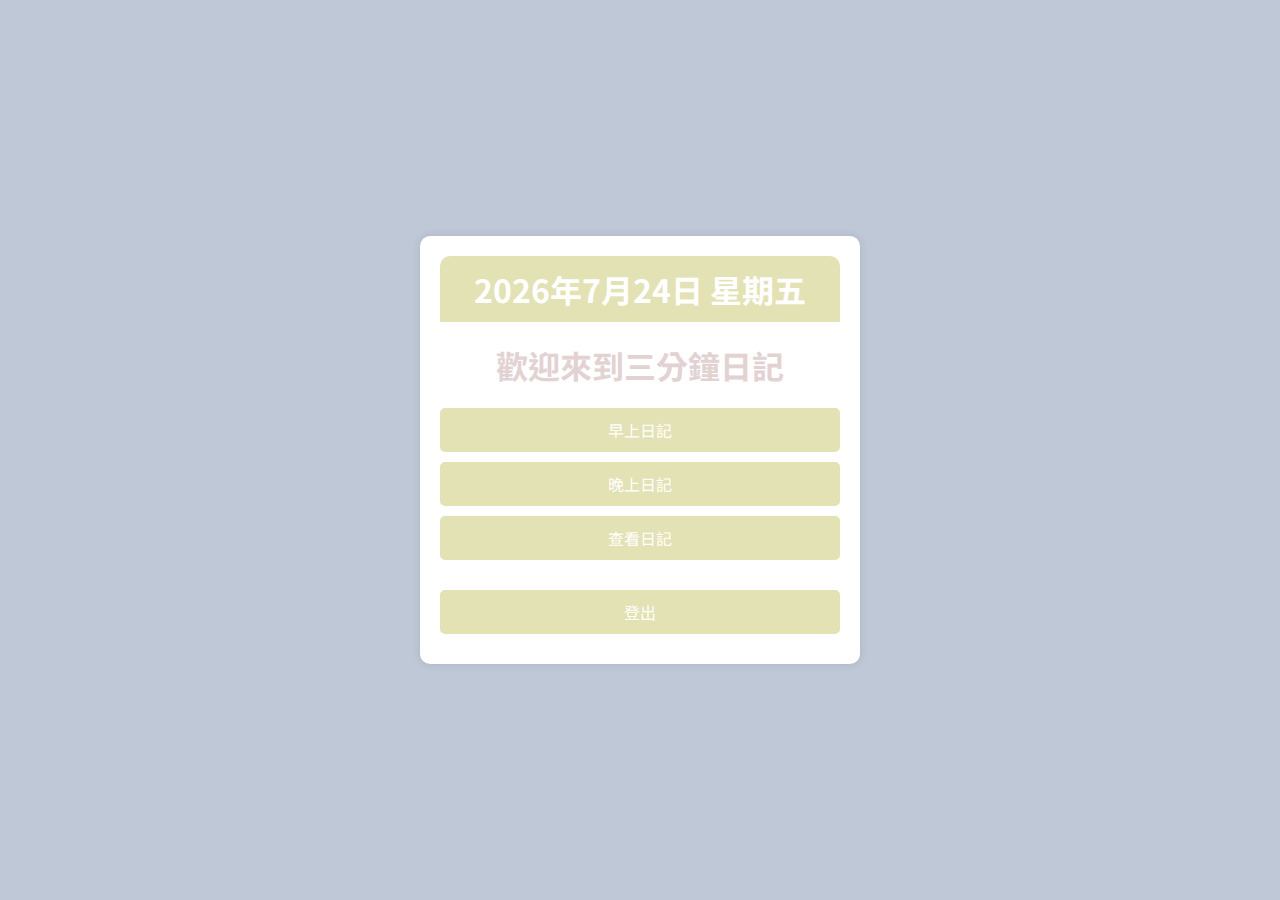
<file: 三分鐘日記/index.html>
<!DOCTYPE html>
<html lang="zh-TW">
<head>
    <meta charset="UTF-8">
    <meta name="viewport" content="width=device-width, initial-scale=1.0">
    <title>首頁 - 三分鐘日記</title>
    <link rel="stylesheet" href="style.css">
    <link href="https://fonts.googleapis.com/css2?family=Noto+Sans+TC:wght@400;700&display=swap" rel="stylesheet">
    <script>
        document.addEventListener("DOMContentLoaded", function() {
            fetch('check_diary_status.php')
                .then(response => response.json())
                .then(data => {
                    if (data.morning_written) {
                        document.getElementById('morning-icon').style.display = 'inline';
                    }
                    if (data.evening_written) {
                        document.getElementById('evening-icon').style.display = 'inline';
                    }
                })
                .catch(error => console.error('Error:', error));

            // 顯示今日日期
            var today = new Date();
            var dateString = today.toLocaleDateString('zh-TW', { year: 'numeric', month: 'long', day: 'numeric', weekday: 'long' });
            document.getElementById('today-date').textContent = dateString;
        });
    </script>
</head>
<body>
    <div class="container">
        <div class="header">
            <h1 id="today-date" class="cute-date"></h1>
        </div>
        <h1>歡迎來到三分鐘日記</h1>
        
        <div class="buttons">
            <a href="record_morning.html" class="btn">
                早上日記 
                <img id="morning-icon" src="OK.png" alt="已經寫了" class="status-icon">
            </a>
            <a href="record_evening.html" class="btn">
                晚上日記
                <img id="evening-icon" src="OK.png" alt="已經寫了" class="status-icon">
            </a>
            <a href="view_diary.html" class="btn">查看日記</a>
        </div>

        <form action="logout.php" method="POST">
            <button type="submit" class="logout-btn">登出</button>
        </form>
    </div>
</body>
</html>
</file>
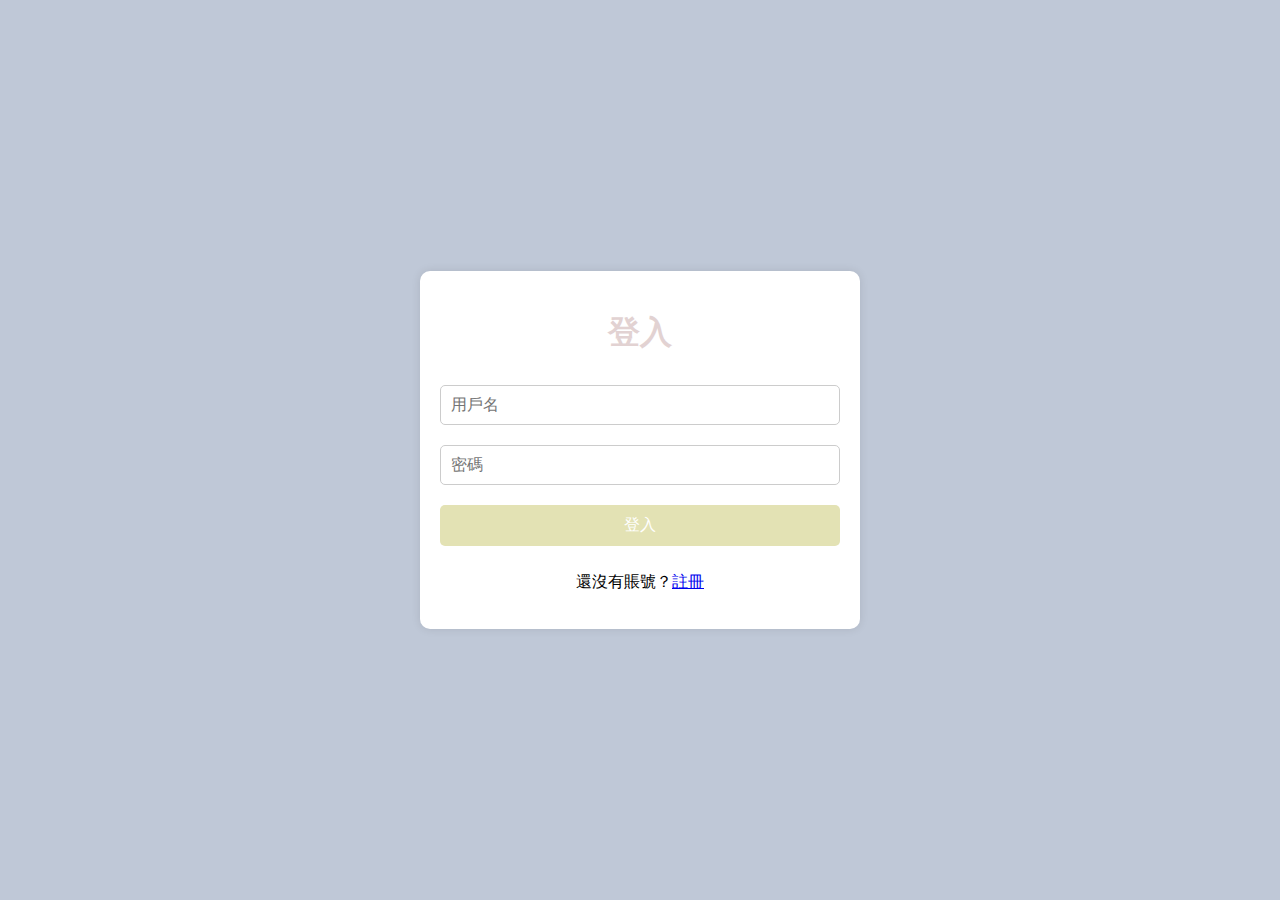
<file: 三分鐘日記/login.html>
<!DOCTYPE html>
<html lang="en">
<head>
    <meta charset="UTF-8">
    <meta name="viewport" content="width=device-width, initial-scale=1.0">
    <title>登入 - 三分鐘日記</title>
    <link rel="stylesheet" href="style.css">
</head>
<body>
    <div class="container">
        <h1>登入</h1>
        <form action="login.php" method="POST">
            <input type="text" name="username" placeholder="用戶名" required>
            <input type="password" name="password" placeholder="密碼" required>
            <button type="submit">登入</button>
        </form>
        <p>還沒有賬號？<a href="register.html">註冊</a></p>
    </div>
</body>
</html>
</file>
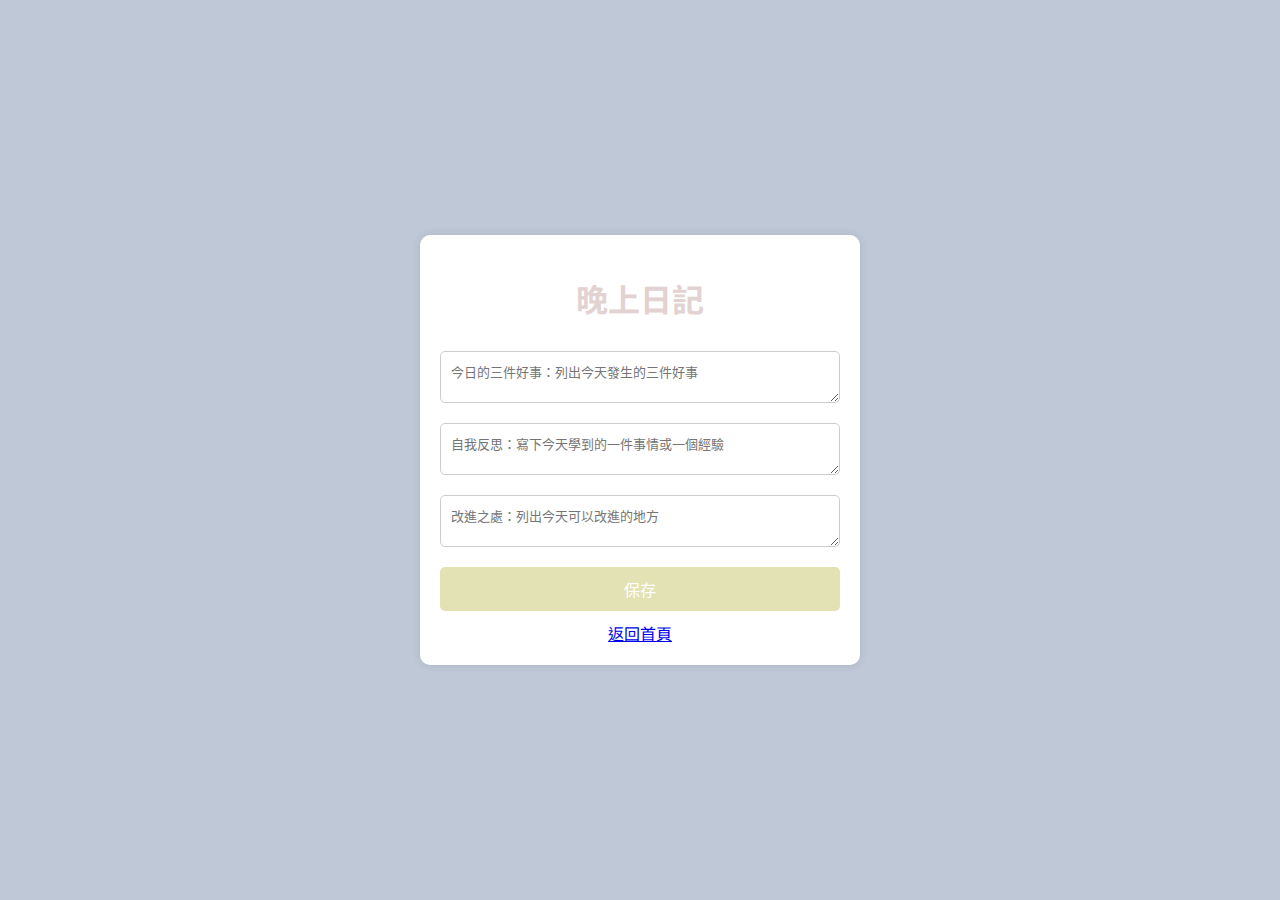
<file: 三分鐘日記/record_evening.html>
<!DOCTYPE html>
<html lang="zh-TW">
<head>
    <meta charset="UTF-8">
    <meta name="viewport" content="width=device-width, initial-scale=1.0">
    <title>晚上日記 - 三分鐘日記</title>
    <link rel="stylesheet" href="style.css">
    <link href="https://fonts.googleapis.com/css2?family=Noto+Sans+TC:wght@400;700&display=swap" rel="stylesheet">
</head>
<body>
    <div class="container">
        <h1>晚上日記</h1>
        <form action="save_evening_diary.php" method="POST">
            <textarea name="good_things" placeholder="今日的三件好事：列出今天發生的三件好事"></textarea>
            <textarea name="reflection" placeholder="自我反思：寫下今天學到的一件事情或一個經驗"></textarea>
            <textarea name="improvement" placeholder="改進之處：列出今天可以改進的地方"></textarea>
            <button type="submit">保存</button>
        </form>
        <a href="index.html">返回首頁</a>
    </div>
</body>
</html>
</file>
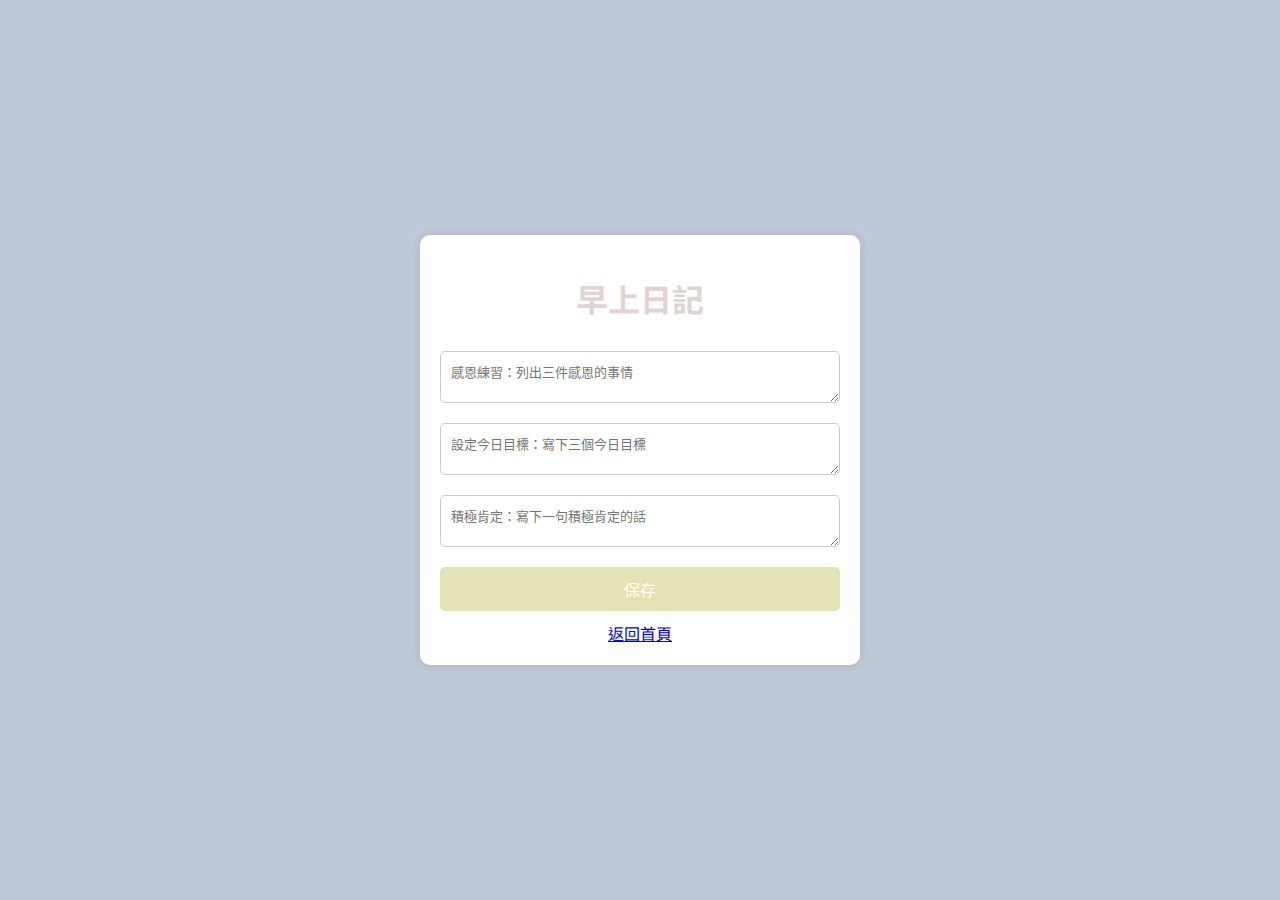
<file: 三分鐘日記/record_morning.html>
<!DOCTYPE html>
<html lang="zh-TW">
<head>
    <meta charset="UTF-8">
    <meta name="viewport" content="width=device-width, initial-scale=1.0">
    <title>早上日記 - 三分鐘日記</title>
    <link rel="stylesheet" href="style.css">
    <link href="https://fonts.googleapis.com/css2?family=Noto+Sans+TC:wght@400;700&display=swap" rel="stylesheet">
</head>
<body>
    <div class="container">
        <h1>早上日記</h1>
        <form action="save_morning_diary.php" method="POST">
            <textarea name="gratitude" placeholder="感恩練習：列出三件感恩的事情"></textarea>
            <textarea name="goals" placeholder="設定今日目標：寫下三個今日目標"></textarea>
            <textarea name="affirmation" placeholder="積極肯定：寫下一句積極肯定的話"></textarea>
            <button type="submit">保存</button>
        </form>
        <a href="index.html">返回首頁</a>
    </div>
</body>
</html>
</file>
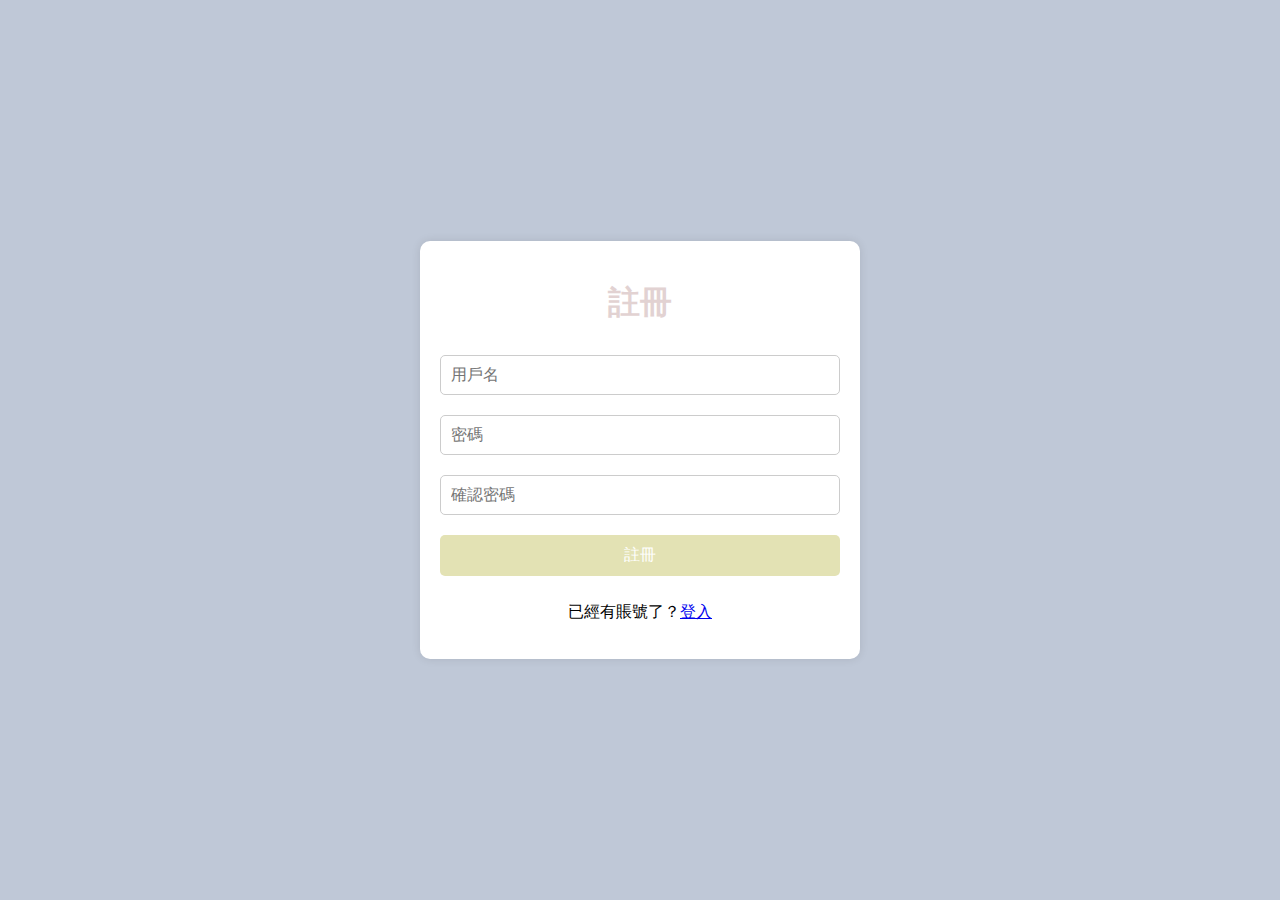
<file: 三分鐘日記/register.html>
<!DOCTYPE html>
<html lang="en">
<head>
    <meta charset="UTF-8">
    <meta name="viewport" content="width=device-width, initial-scale=1.0">
    <title>註冊 - 三分鐘日記</title>
    <link rel="stylesheet" href="style.css">
</head>
<body>
    <div class="container">
        <h1>註冊</h1>
        <form action="register.php" method="POST">
            <input type="text" name="username" placeholder="用戶名" required>
            <input type="password" name="password" placeholder="密碼" required>
            <input type="password" name="confirm_password" placeholder="確認密碼" required>
            <button type="submit">註冊</button>
        </form>
        <p>已經有賬號了？<a href="login.html">登入</a></p>
    </div>
</body>
</html>
</file>
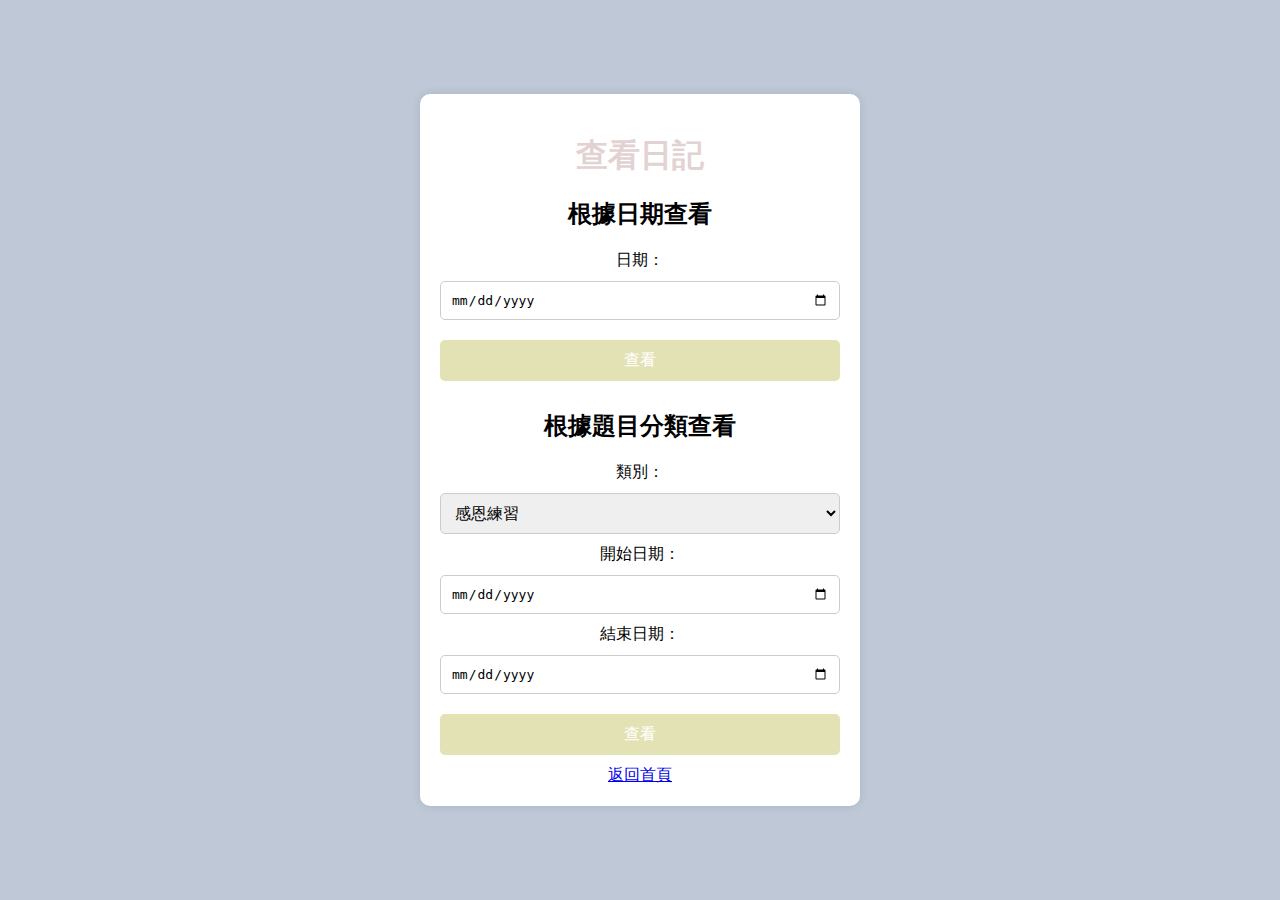
<file: 三分鐘日記/view_diary.html>
<!DOCTYPE html>
<html lang="en">
<head>
    <meta charset="UTF-8">
    <meta name="viewport" content="width=device-width, initial-scale=1.0">
    <title>查看日記 - 三分鐘日記</title>
    <link rel="stylesheet" href="style.css">
</head>
<body>
    <div class="container">
        <h1>查看日記</h1>

        <h2>根據日期查看</h2>
        <form action="view_diary.php" method="GET">
            <label for="date">日期：</label>
            <input type="date" name="date" required>
            <button type="submit" name="mode" value="date">查看</button>
        </form>

        <h2>根據題目分類查看</h2>
        <form action="view_diary.php" method="GET">
            <label for="category">類別：</label>
            <select name="category" required>
                <option value="gratitude">感恩練習</option>
                <option value="goals">今日目標</option>
                <option value="affirmation">積極肯定</option>
                <option value="good_things">今日的三件好事</option>
                <option value="reflection">自我反思</option>
                <option value="improvement">改進之處</option>
            </select>
            <label for="start_date">開始日期：</label>
            <input type="date" name="start_date" required>
            <label for="end_date">結束日期：</label>
            <input type="date" name="end_date" required>
            <button type="submit" name="mode" value="category">查看</button>
        </form>

        <a href="index.html">返回首頁</a>
    </div>
</body>
</html>
</file>
<file: 三分鐘日記/style.css>
body {
    font-family: 'Noto Sans TC', sans-serif;
    background-color: #BFC8D7;
    margin: 0;
    padding: 0;
    display: flex;
    justify-content: center;
    align-items: center;
    height: 100vh;
}

.container {
    width: 90%;
    max-width: 400px;
    padding: 20px;
    background-color: #ffffff;
    border-radius: 10px;
    box-shadow: 0 0 10px rgba(0, 0, 0, 0.1);
    text-align: center;
}

.header {
    background-color: #E3E2B4;
    padding: 10px;
    border-radius: 10px 10px 0 0;
}

h1 {
    color: #E2D2D2;
    margin: 20px 0;
}

.cute-date {
    font-size: 2em;
    color: #ffffff;
    margin: 0;
}

form {
    display: flex;
    flex-direction: column;
}

input, textarea, button, select {
    margin: 10px 0;
    padding: 10px;
    border: 1px solid #ccc;
    border-radius: 5px;
    font-size: 1em;
}

button {
    background-color: #E3E2B4;
    color: white;
    cursor: pointer;
    border: none;
}

button:hover {
    background-color: #E2D2D2;
}

a.btn {
    display: block;
    background-color: #E3E2B4;
    color: white;
    text-decoration: none;
    padding: 10px;
    margin: 10px 0;
    border-radius: 5px;
}

a.btn:hover {
    background-color: #E2D2D2;
}

.status-icon {
    width: 20px;
    height: 20px;
    margin-left: 10px;
    display: none;
}

.logout-btn {
    margin-top: 20px;
    background-color: #E3E2B4;
}

.logout-btn:hover {
    background-color: #E2D2D2;
}
</file>
